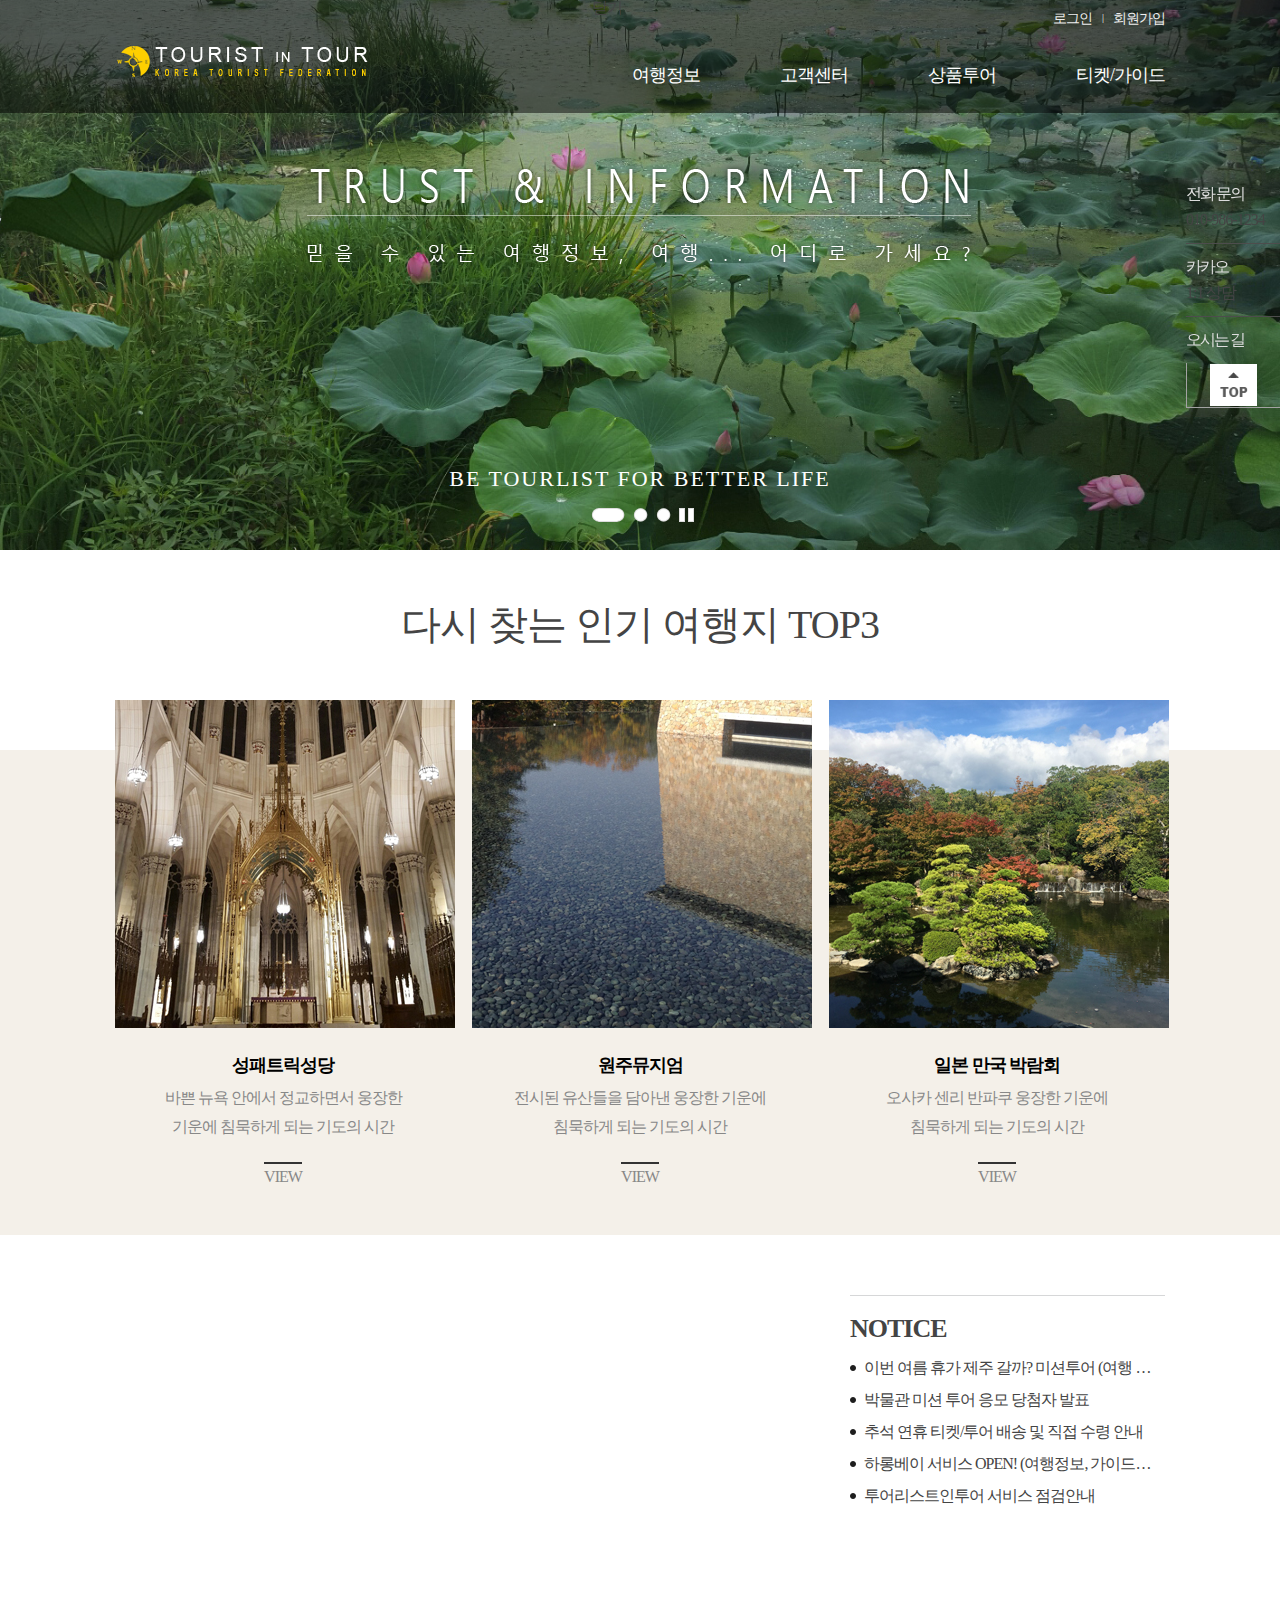
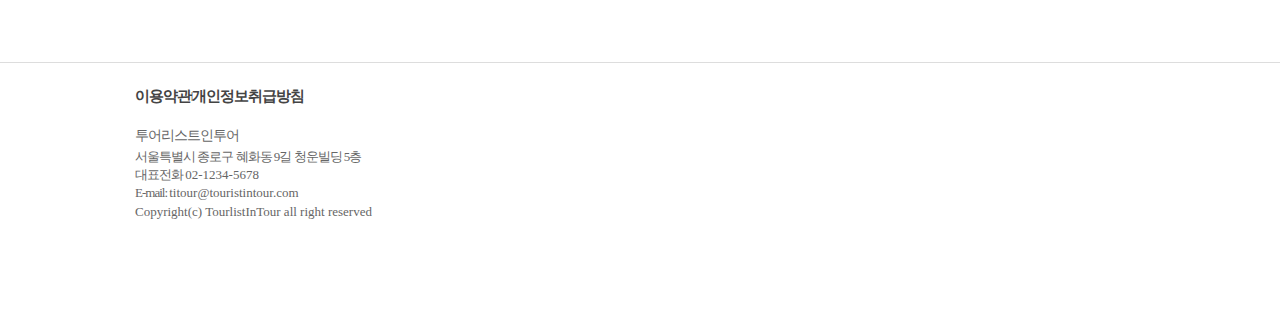
<file: index.html>
<!DOCTYPE html>
<html lang="ko">
  <head>
    <meta charset="UTF-8" />
    <title>투어인리스트</title>
    <meta http-equiv="X-UA-Compatible" content="IE=edge" />
    <meta name="viewport" content="width=device-width, initial-scale=1.0" />
    <meta name="robots" content="index, follow" >
    <meta name="description" content="투어인리스트 홈페이지입니다" >
    <meta name="author" content="전연수" >
    <meta name="keywords" content="여행, 여행정보, 투어" >
    <meta property="og:title" content="투어인리스트">
    <meta property="og:url" content="투어인리스트">
    <meta property="og:image" content="img/og-800x400.png">
    <meta property="og:site_name" content="투어인리스트">
    <meta property="og:description" content="투어인리스트 홈페이지입니다">

    <meta name="twitter:card" content="img/og-120x120.png">
    <meta name="twitter:description" content="투어인리스트 홈페이지입니다">

    <link rel="stylesheet" href="css/reset.css" />
    <!-- <link rel="stylesheet" href="css/new.css" /> -->
    <link rel="stylesheet" href="css/common.css">
  </head>
  <body>
    <ul class="skipnavi">
      <li><a href="#container">본문내용</a></li>
      <li><a href="#board">상담과 최근게시물 바로가기</a></li>
    </ul>
    <div id="wrap">
      <header id="header">
        <div class="header_area box_inner cf">
          <h1 class="fl"><a href="#">Tourlist in tour</a></h1>
          <p class="openMOgnb"><a href="#"><b class="ir_so">메뉴열기</b><span></span><span></span><span></span></a></p>
          <div class="header_cont fl">
            <ul class="util cf">
              <li class="fl"><a href="#">로그인</a></li>
              <li class="fl"><a href="#">회원가입</a></li>
            </ul>
            <nav>
              <ul class="gnb cf">
                <li class="fl">
                  <a href="#">여행정보</a>
                  <div class="gnb_depth gnb_depth2_1">
                    <ul class="submenu_list">
                      <li><a href="#">국내</a></li>
                      <li><a href="#">해외</a></li>
                    </ul>
                  </div>
                </li>
                <li class="fl">
                  <a href="#">고객센터</a>
                  <div class="gnb_depth gnb_depth2_2">
                    <ul class="submenu_list">
                      <li><a href="#">공지사항</a></li>
                      <li><a href="#">문의하기</a></li>
                    </ul>
                  </div>
                </li>
                <li class="fl">
                  <a href="#">상품투어</a>
                  <div class="gnb_depth gnb_depth2_3">
                    <ul class="submenu_list">
                      <li><a href="#">프로그램 소개</a></li>
                      <li><a href="#">여행자료</a></li>
                    </ul>
                  </div>
                </li>
                <li class="fl">
                  <a href="#">티켓/가이드</a>
                  <div class="gnb_depth gnb_depth2_4">
                    <ul class="submenu_list">
                      <li><a href="#">항공</a></li>
                      <li><a href="#">호텔</a></li>
                    </ul>
                  </div>
                </li>
              </ul>
            </nav>
            <p class="closePop"><a href="#">닫기</a></p>
          </div> <!-- //.header_cont -->
        </div> <!-- //.header_area -->
      </header>
      <div id="container">
        <div class="main_rolling_pc">
          <div class="visualRoll">
            <ul class="viewImgList">
              <li class="imglist0">
                <div class="roll_content">
                  <a href="#"><img src="img/img_slidecontents01.png" alt="TRUST & INFORMATION 믿을 수 있는 여행정보, 여행... 어디로 가세요?"></a>
                  <p class="roll_txtline">BE TOURLIST FOR BETTER LIFE</p>
                </div>
              </li>
              <li class="imglist1">
                <div class="roll_content">
                  <a href="#"><img src="img/img_slidecontents02.png" alt="TRUST & INFORMATION 믿을 수 있는 여행정보, 여행... 어디로 가세요?"></a>
                  <p class="roll_txtline">BE TOURLIST FOR BETTER LIFE</p>
                </div>

              </li>
              <li class="imglist2">
                <div class="roll_content">
                  <a href="#"><img src="img/img_slidecontents03.png" alt="TRUST & INFORMATION 믿을 수 있는 여행정보, 여행... 어디로 가세요?"></a>
                  <p class="roll_txtline">BE TOURLIST FOR BETTER LIFE</p>
                </div>

              </li>
            </ul>

            <div class="rollbtnArea">
              <ul class="rollingbtn">
                <li class="seq butt0">
                  <a href="#butt"><img src="img/btn_rollbutt_on.png" alt="1번"></a>
                </li>
                <li class="seq butt1">
                  <a href="#butt"><img src="img/btn_rollbutt_off.png" alt="2번"></a>
                </li>
                <li class="seq butt2"> 
                  <a href="#butt"><img src="img/btn_rollbutt_off.png" alt="3번"></a>
                </li>
                <li class="rollstop"><a href="#" class="stop"><img src="img/btn_roll_stop.png" alt="멈춤"></a></li>
                <li class="rollplay"><a href="#" class="play"><img src="img/btn_roll_play.png" alt="재생"></a></li>
              </ul>
            </div>  <!-- //.rollbtnArea -->
          </div>  <!-- //.visualRoll -->
        </div>  <!-- //.main_rolling_pc -->

        <!-- .main_rolling_mobile -->
        <div class="main_rolling_mobile"></div> <!-- //.main_rolling_mobile -->

        <div class="about_area">
          <h2>다시 찾는 인기 여행지 <b>TOP3</b></h2>
          <div class="about_box">
            <ul class="place_list box_inner cf">
              <li class="fl">
                <a href="#" onclick="myPop()">
                  <img src="img/img_topplace01.jpg" alt="다리를 높이들어 운동"><h3>성패트릭성당</h3><p class="txt">바쁜 뉴욕 안에서 정교하면서 웅장한 기운에 침묵하게 되는 기도의 시간</p><span class="view">VIEW</span>
                </a>
              </li>
              <li class="fl">
                <a href="#" onclick="myPop()">
                  <img src="img/img_topplace02.jpg" alt="다리를 높이들어 운동"><h3>원주뮤지엄</h3><p class="txt">전시된 유산들을 담아낸 웅장한 기운에 침묵하게 되는 기도의 시간</p><span class="view">VIEW</span>
                </a>
              </li>
              <li class="fl">
                <a href="#" onclick="myPop()">
                  <img src="img/img_topplace03.jpg" alt="다리를 높이들어 운동"><h3>일본 만국 박람회</h3><p class="txt">오사카 센리 반파쿠 웅장한 기운에 침묵하게 되는 기도의 시간</p><span class="view">VIEW</span>
                </a>
              </li>
            </ul>
          </div> <!-- //.about_box -->
        </div>  <!-- //.about_area -->
        
        <div id="board" class="appbbs_area">
          <div class="appbbs_box box_inner cf">
            <h2 class="ir_so">상담과 최근 게시물</h2>
            <p class="app_line fl">
              <a href="#">카카오톡 1:1상담</a>
              <a href="#">전화 상담 신청</a>
            </p>
            <div class="bbs_line fl">
              <h3>NOTICE</h3>
              <ul class="notice_recent">
                <li><a href="#">이번 여름 휴가 제주 갈까? 미션투어 (여행 경비 50만원지원)</a></li>
                <li><a href="#">박물관 미션 투어 응모 당첨자 발표</a></li>
                <li><a href="#">추석 연휴 티켓/투어 배송 및 직접 수령 안내</a></li>
                <li><a href="#">하롱베이 서비스 OPEN! (여행정보, 가이드북, 가이드맵)</a></li>
                <li><a href="#">투어리스트인투어 서비스 점검안내</a></li>
              </ul>
            </div>
          </div>  <!-- //.appbbs_box.box_inner.cf -->
        </div> <!-- //.appbbs_area -->
      </div> <!-- // #container -->
     

      <footer>
        <div class="footer_area box_inner">
          <ul class="foot_list cf">
            <li class="fl"><a href="#">이용약관</a></li>
            <li class="fl"><a href="#">개인정보취급방침</a></li>
          </ul>
          <h2>투어리스트인투어</h2>
          <p class="addr">
            서울특별시 종로구 혜화동 9길 청운빌딩 5층 <span class="gubun">/</span>
            <span class="br_line">대표전화
              <span class="space0">02-1234-5678</span><span class="gubun">/</span><span class="br_line">E-mail: <span class="space0">titour@touristintour.com</span></span>
            </span>
          </p>
          <p class="copy box_inner">Copyright(c) TourlistInTour all right reserved</p>
          <ul class="snslink cf">
            <li class="fl"><a href="#">blog</a></li>
            <li class="fl"><a href="#">facebook</a></li>
            <li class="fl"><a href="#">instargram</a></li>
          </ul>
        </div>
      </footer>
    </div>
    <!-- // #wrap -->



    <h2 class="ir_so">빠른 링크: 전화문의, 카카오톡, 오시는 길, 꼭대기로</h2>
    <div class="quick_area">
      <ul class="quick_list">
        <li>
          <a href="tel:010-986-1234">
            <h3>전화 문의</h3>
            <p>010-986-1234</p>
          </a>
        </li>
        <li>
          <a href="#">
            <h3>카카오<em>상담</em></h3>
            <p>1:1 상담</p>
          </a>
        </li>
        <li>
          <a href="#">
            <h3 class="to_contact">오시는 길</h3>
          </a>
        </li>
      </ul>
      <p class="to_top"><a href="#layeout0" class="s_point">TOP</a></p>
    </div>
    <!-- //.quick_area -->

    <div class="popup_base contact_pop">
      <div class="pop_content">
        <p class="btn_xpop">
          <a href="#" onclick="closePop()">닫기</a>
        </p>
        <ul class="pop_list">
            <li>
              <h2 class="tit_pop">성패트릭성당</h2>
              <img src="img/img_pop1_1.jpg" alt="성패트릭 대성당" class="pop_img">
              <div class="pop_txt">
                <p>이번 여름 휴가 제주 갈까? 미션투어 (여행 경비 50만원지원)
                  박물관 미션 투어 응모 당첨자 발표
                  추석 연휴 티켓/투어 배송 및 직접 수령 안내
                  하롱베이 서비스 OPEN! (여행정보, 가이드북, 가이드맵)
                  투어리스트인투어 서비스 점검안내</p>
              </div>
            </li>
        </ul>
      </div>
    </div>
    <!-- .popup_base .contact_pop -->


    <script src="https://code.jquery.com/jquery-3.6.0.min.js"></script>
    <script>
      function myPop(){
        $('.popup_base').css('height',$(document).height());
        $('.popup_base').show();
      }
      function closePop(){
        $('.popup_base').hide();
      }
    </script>
  </body>
</html>
</file>
<file: css/new.css>
@charset "UTF-8";
#wrap{}

.box_inner{max-width: 1050px; margin: 0 auto;}

/* =========================================== PC */

/* header */
header{position: absolute; left: 0; top: 0; right: 0; background-color: rgba(0, 0, 0, .5); z-index: 100; height: 113px; /* width: 100%; */}
/* width:100% 안하고 가로 전체 사용 법 : right : 0; 그럼 높이는? bottom : 100, 단 높이는 높이값이 있으면 아노딤 */

/* absolute 는  left, top 사용가능 , relative 는 left, top 사용 불가능 */

header .header_area{}
header .header_area h1{padding: 45px 0 0;}
header .header_area h1 a{display: block; width: 270px; height: 71px; text-indent: -9999px; overflow: hidden; background: url(../img/logo.png) no-repeat;}
/* text-indent:-9999px로 저 멀리 보내놓고 로고 이미지만 사용한다. */

header .header_area .openMOgnb{display: none;}
/* 모바일에서만 사용할 거기 때문에 우선은 none으로 가려준다. 미디어쿼리에서 block 해줌 */

.header_cont{float: right; width: 780px;}
.header_cont .util{text-align: right; padding-top: 10px;}
.header_cont .util li:after{content: '|'; display: inline-block; padding: 0 10px; font-size: 10px; color: #eee; position: relative; top: -2px;}
.header_cont .util li:last-child::after{content: ''; display: none;}
.header_cont .util li a{font-size: 14px; color: #eee;}
.header_cont .gnb{float: right; box-sizing: border-box; padding-top: 5px;}
.header_cont .gnb li a{font-size: 18px; color: #eee; padding: 26px 40px; display: block;}
.header_cont .gnb li:last-child a{padding-right: 0;}

.gnb li:hover .gnb_depth{display: block;}
.gnb_depth{position: absolute; left: 0; top: 113px; width: 100%; background-color: rgba(520, 100, 0, .85); z-index: 100; /* display: none; */}

.gnb_depth .submenu_list{width: 1050px; margin: 0 auto; text-align: left;}

.gnb_depth2_1 .submenu_list{box-sizing: border-box; padding-left: 480px;}
.gnb_depth2_2 .submenu_list{box-sizing: border-box; padding-left: 600px;}
.gnb_depth2_3 .submenu_list{box-sizing: border-box; padding-left: 730px;}
.gnb_depth2_4 .submenu_list{box-sizing: border-box; padding-left: 940px;}
/* 2댑스의 좌측 정렬을 padding으로 맞추는 중 */

.gnb_depth .submenu_list li{display: inline;}
.gnb_depth .submenu_list li a{display: inline-block; padding: 20px;}
.gnb_depth .submenu_list li:last-child a{padding-right: 0;}
</file>
<file: css/common.css>
@charset "UFT-8"

/* ========
   common
=========== */
#wrap {
}
.box_inner {
  max-width: 1050px;
  margin: auto;
}

/* ================================PC */

/* button */
.btn_line {
  text-align: center;
  font-size: 0;
}
.btn_line a {
  margin-left: 10px;
}
.btn_line a:first-child {
  margin-left: 0;
}
.btn_srch {
  display: inline-block;
  width: 70px;
  text-align: center;
  height: 35px;
  font-size: 14px;
  line-height: 35px;
  vertical-align: middle;
  background: #384d75;
  color: #ffff;
}
.btn_bbs {
  display: inline-block;
  width: 70px;
  text-align: center;
  height: 35px;
  font-size: 14px;
  line-height: 35px;
  vertical-align: middle;
  background: #384d75;
  color: #ffff;
}
.btn_baseColor {
  display: inline-block;
  width: 125px;
  height: 50px;
  font-size: 20px;
  line-height: 50px;
  vertical-align: middle;
  background: #384d75;
  color: #ffff;
}

/* header */
header {
  position: absolute;
  left: 0;
  right: 0;
  top: 0;
  background-color: rgba(0, 0, 0, 0.5);
  z-index: 100;
  height: 113px; /* width: 100%; */
}
header .header_area {
}
header .header_area h1 {
  padding: 45px 0 0;
}
header .header_area h1 a {
  display: block;
  width: 270px;
  height: 71px;
  text-indent: -9999px;
  overflow: hidden;
  background: url(../img/logo.png) no-repeat;
}
header .header_area .openMOgnb {
  display: none;
}
.header_cont {
  float: right; /* width: 780px; */
}
.header_cont .util {
  text-align: right;
  padding-top: 10px;
  float: right;
}
.header_cont .util li:after {
  content: "|";
  display: inline-block;
  padding: 0 10px;
  font-size: 10px;
  color: #eee;
  position: relative;
  top: -2px;
}
.header_cont .util li:last-child:after {
  content: "";
  display: none;
}
.header_cont .util li a {
  font-size: 14px;
  color: #eee;
}
.header_cont .gnb {
  float: right;
  box-sizing: border-box;
  padding-top: 5px;
}
.header_cont .gnb li a {
  font-size: 18px;
  color: #fff;
  padding: 35px 40px;
  display: block;
  height: 100%;
  box-sizing: border-box;
}

.header_cont .gnb li:last-child a {
  padding-right: 0;
}

.gnb li:hover .gnb_depth {
  display: block;
}

.gnb_depth {
  position: absolute;
  left: 0;
  top: 113px;
  width: 100%;
  background: rgba(250, 100, 0, 0.85);
  z-index: 100;
  display: none;
}

.gnb_depth .submenu_list {
  width: 1050px;
  margin: 0 auto;
  text-align: left;
}

.gnb_depth2_1 .submenu_list {
  box-sizing: border-box;
  padding-left: 480px;
}
.gnb_depth2_2 .submenu_list {
  box-sizing: border-box;
  padding-left: 600px;
}
.gnb_depth2_3 .submenu_list {
  box-sizing: border-box;
  padding-left: 730px;
}
.gnb_depth2_4 .submenu_list {
  box-sizing: border-box;
  padding-left: 930px;
}

.gnb_depth .submenu_list li {
  display: inline;
}
.gnb_depth .submenu_list li a {
  display: inline-block;
  padding: 20px;
}
.gnb_depth .submenu_list li:last-child a {
  padding-right: 0;
}

/* container */
#container {
  padding-bottom: 70px;
}

/* main rolling mobile */

.main_rolling_mobile {
  display: none;
}
.visualRoll {
  position: relative;
  width: 100%;
}
.viewImgList {
  position: relative;
  width: 100%;
}
.viewImgList li {
  text-align: center;
  height: 550px;
  line-height: 550px;
}
.viewImgList li.imglist0 {
  position: relative;
  z-index: 50;
  background: url("../img/mainslide01.jpg") no-repeat center;
}
.viewImgList li.imglist1 {
  position: absolute;
  width: 100%;
  left: 0;
  top: 0;
  z-index: 10;
  background: url("../img/mainslide02.jpg") no-repeat center;
}
.viewImgList li.imglist2 {
  position: absolute;
  width: 100%;
  left: 0;
  top: 0;
  z-index: 10;
  background: url("../img/mainslide03.jpg") no-repeat center;
}
.viewImgList li {
  background-size: cover !important;
}
.viewImgList li .roll_content {
  position: relative;
}
.viewImgList li .roll_content .roll_txtline {
  position: absolute;
  left: 0;
  bottom: 60px;
  width: 100%;
  line-height: 1;
  text-align: center;
  font-size: 22px;
  color: #fff;
  letter-spacing: 2px;
}
.rollbtnArea {
  position: absolute;
  width: 100%;
  left: 0;
  bottom: 25px;
  z-index: 200;
}
.rollbtnArea .rollingbtn {
  width: 320px;
  margin: 0 auto;
  text-align: center;
}
.rollbtnArea .rollingbtn li {
  display: inline-block;
  margin-right: 5px;
}
.rollbtnArea .rollingbtn li.butt0 {
  margin-left: 10px;
}
.rollbtnArea .rollingbtn li.rollstop {
}
.rollbtnArea .rollingbtn li.rollplay {
  display: none;
}
.rollbtnArea .rollingbtn li a {
  vertical-align: top;
}

/* about_area */
.about_area {
}
.about_area h2 {
  padding: 55px 0 105px;
  text-align: center;
  font-size: 40px;
}
.about_area .about_box {
  background: #f4f0e9;
}
.about_area .place_list {
}
.about_area .place_list li {
  width: 32%;
  margin-left: 2%;
  text-align: center;
  position: relative;
  top: -50px;
}
.about_area .place_list li:first-child {
  margin-left: 0%;
}
.about_area .place_list li .img_topplace {
  width: 100%;
}
.about_area .place_list li h3 {
  font-weight: bold;
  font-size: 18px;
  padding-top: 25px;
  color: #000;
}
.about_area .place_list li p.txt {
  box-sizing: border-box;
  padding: 10px 30px 0;
  width: 100%;
  word-break: keep-all;
  line-height: 1.8;
  color: #888;
  overflow: hidden;
}
.about_area .place_list li .view {
  display: inline-block;
  margin-top: 20px;
  padding-top: 5px;
  border-top: 2px solid #333;
  color: #888;
}

/* app_area */
.appbbs_area {
  padding: 60px 0;
}
.appbbs_area .appbbs_box {
}
.appbbs_area .app_line {
  display: none;
  /* width: 66%;
  box-sizing: border-box;
  padding: 45px 0;
  text-align: center;
  background: url(../img/bg_app.jpg) no-repeat;
  font-size: 0; */
}
.appbbs_area .bbs_line{
  float: none;
  width: 100%;
  padding: 20px 0;
  border-top: 1px solid #d6d7d8;
}
.appbbs_area .bbs_line h3{
  font-weight: bold;
  font-size: 19px;
}
.appbbs_area .app_line a {
  display: inline-block;
  width: 43.4%;
  height: 100px;
  line-height: 100px;
  box-sizing: border-box;
  padding-left: 75px;
  text-align: left;
  background: rgba(0, 0, 0, 0.3) url(../img/ico_katalk.png) no-repeat 20px 50%;
  border: 2px solid #fff;
  margin-right: 10px;
  font-size: 26px;
  color: #fff;
  vertical-align: middle;
}
.appbbs_area .app_line a + a {
  margin-right: 0;
  padding-left: 85px;
  background-image: url("../img/ico_phone.png");
}

.appbbs_box .bbs_line {
  float: right;
  width: 30%;
}
.appbbs_box .bbs_line h3 {
  font-size: 26px;
}
.appbbs_box .bbs_line .notice_recent {
  padding-top: 10px;
}
.appbbs_box .bbs_line .notice_recent li {
  padding: 8px 0;
}
.appbbs_box .bbs_line .notice_recent li a {
  display: block;
  padding-left: 14px;
  background: url(../img/ico_bullet.png) no-repeat 0 50%;
  overflow: hidden;
  text-overflow: ellipsis;
  white-space: nowrap;
}

/* footer */
footer {
  border-top: 1px solid #ddd;
}
footer .footer_area {
  box-sizing: border-box;
  padding: 0 20px 90px;
}
footer .footer_area h2{
  padding-top: 15px;
  font-size: 14px;
}
footer .footer_area .addr{
  line-height: 1.3;
  font-size: 14px;
  color: #767676;
}
footer .footer_area .copy{
  padding: 3px 0 20px;
  font-size: 14px;
  color: #767676;
}
footer .gubun{
  color: #fff;
}
footer .br_line{
  display: block;
}
footer .footer_area .snslink{
  position: static;
  width: 10px;
  margin: 10px auto;
}
footer .footer_area .snslink li{
  margin-left: 30px;
}
footer .footer_area .snslink li:first-child{
  margin-left: 0;
}


footer .footer_area .foot_list {
  padding-top: 25px;
}
footer .footer_area .foot_list li:first-child::after {
  content: "|";
  display: inline-block;
  padding: 0 10ox;
  font-size: 10px;
  color: #000;
  position: relative;
  top: -2px;
}
footer .footer_area .foot_list li a {
  font-weight: bold;
  font-size: 15px;
}
footer .footer_area h2 {
  padding-top: 25px;
  font-size: 14px;
  color: #666;
}
footer .footer_area .addr {
  padding-top: 5px;
  line-height: 1.4;
  font-size: 13px;
  color: #666;
}
footer .footer_area .addr .space0 {
  letter-spacing: 0;
}
footer .footer_area .copy {
  padding-top: 3px;
  font-size: 13px;
  color: #666;
  letter-spacing: 0;
}
footer .footer_area .snslink {
  position: absolute;
  right: 20px;
  top: 50px;
}
footer .footer_area .snslink li {
  margin-left: 60px;
}
footer .footer_area .snslink li a {
  display: block;
  width: 50px;
  height: 74px;
  text-indent: 9999px;
  overflow: hidden;
  background: url(../img/ico_blog_r.png) no-repeat;
}
footer .footer_area .snslink li + li a {
  background: url(../img/ico_facebook_r.png) no-repeat;
}
footer .footer_area .snslink li + li + li a {
  background: url(../img/ico_instargram_r.png) no-repeat;
}

/* quick */
.quick_area {
  position: fixed;
  top: 171px;
  right: 0;
  width: 94px;
  z-index: 100;
}

.quick_area .quick_list .quick_area .quick_list li {
  text-align: center;
  background: #282828;
  font-size: 15px;
}
.quick_area .quick_list li a {
  display: block;
  padding: 15px 0;
  border-top: 1px solid #4d4d4d;
}
.quick_area .quick_list li:first-child a {
  border-top: none;
}
.quick_area .quick_list li a h3 {
  padding-bottom: 10px;
  color: #ddd;
  letter-spacing: -2px;
}
.quick_area .quick_list li:last-child a h3 {
  padding-bottom: 0px;
}
.quick_area .quick_list li a h3 em {
  display: none;
}
.quick_area .quick_list li a h3 p {
  line-height: 1.3;
  font-size: 12px;
  color: #fff;
}
.to_top {
  text-align: center;
  background: #fff;
}
.to_top {
  display: block;
  height: 45px;
  box-sizing: border-box;
  text-indent: -99999px;
  overflow: hidden;
  border-left: 1px solid #a3a3a3;
  border-bottom: 1px solid #a3a3a3;
  background: url(../img/ico_totop.png) no-repeat center;
  background-size: 50%;
}

/* popup_base */
.popup_base {
  position: absolute;
  left: 0;
  top: 0;
  width: 100%;
  height: 100%;
  background: rgba(0, 0, 0, 0.7);
  z-index: 200;
  display: none;
}
.popup_base .pop_content {
  position: relative;
  width: 580px;
  margin: 200px auto 0;
  box-sizing: border-box;
  background: #fff;
}
.popup_base .pop_content .pop_list li .pop_txt {
  padding-top: 10px;
}
.popup_base .pop_content .pop_list li .pop_txt p {
  padding-top: 5px;
  line-height: 1.4;
  font-size: 14px;
  letter-spacing: -1px;
}
.popup_base .btn_xpop {
  position: absolute;
  right: 0;
  top: -55px;
}
.popup_base .btn_xpop a {
  display: block;
  width: 45px;
  height: 45px;
  text-align: center;
  text-indent: -99999px;
  overflow: hidden;
  background: url(../img/btn_xpop.png) no-repeat;
  background-size: 45px;
}
.popup_base .pop_list li {
  padding: 36px;
  text-align: center;
}
.popup_base .pop_list li + li {
  background: #f4f0e9;
}
.popup_base .pop_list li + li + li {
  background: #ffff;
}
.popup_base .pop_list h2.tit_pop {
  padding: 10px 0 24px;
  font-weight: bold;
  font-size: 30px;
  letter-spacing: -2px;
}

/* =============
   MEDIA QUERY
================ */
/* ipad 가로, 노트북, 랩탑 */

@media screen and (min-width: 801px) and (max-width: 1065px) {
  #wrap .box_inner {
    width: 100%;
  }
  header .header_area h1 {
    padding-left: 20px;
  }
  .header_cont {
    float: right;
    width: 60%;
    padding-right: 20px;
  }
  .header_cont .gnb li a {
    padding: 26px 25px;
  }
  .gnb_depth .submenu_list {
    width: 100%;
    padding-left: 52%;
  }
  .gnb_depth .submenu_list a {
    padding: 20px;
  }
  #container {
    padding-bottom: 20px;
  }
  .about_area .place_list {
    box-sizing: border-box;
    padding: 0 20px;
  }
  .about_area .appbbs_box {
    box-sizing: border-box;
    padding: 0 20px;
  }
  .about_area .app_line a {
    font-size: 21px;
  }

  .about_area .about_box img {
    width: 100%;
  }

  footer .footer_area {
    box-sizing: border-box;
    padding-left: 20px;
  }
  footer .footer_area .snslink li {
    margin-left: 15px;
  }

  .quick_area .quick_list {
    display: none;
  }
  .to_top {
    position: fixed;
    right: 20px;
    bottom: 112px;
    text-align: center;
    background: none;
    z-index: 100;
  }
  .to_top a {
    display: block;
    width: 45px;
    height: 45px;
    border-left: none;
    border-bottom: none;
    background: url(../img/ico_totop_mo.png) no-repeat center;
    background-size: 45px;
  }
}
/* (min-width:801px) and (max-width:1065px) */
@media screen and (max-width: 800px) {
  .box_inner {
    width: 100%;
  }

  .header {
    height: 90px;
    text-align: center;
    z-index: 200;
    background: rgba(0, 0, 0, 0.5);
  }
  /* 스크립트용 */
  header.on {
    background: #31343d;
  }
  header .header_area h1 {
    float: none;
    width: 100%;
    height: 50px;
    text-align: center;
    padding: 35px 0 0;
  }
  header .header_area h1 a {
    display: inline-block;
    width: 180px;
    height: 23px;
    background-size: 180px 23px;
  }
  header .header_area .openMOgnb {
    display: block;
    position: absolute;
    left: 15px;
    top: 35px;
    width: 23px;
    height: 16px;
  }
  header .header_area .openMOgnb span {
    box-sizing: border-box;
    width: 25px;
    height: 2px;
    margin-bottom: 4px;
    border-radius: 10px;
    background: #fff;
  }
  header .header_area .openMOgnb span + span {
    width: 17px;
  }
  header .header_area .openMOgnb span:last-child {
    width: 25px;
    margin-bottom: 0px;
  }
  .header_cont {
    float: none;
    width: 100%;
    background: #31353d;
    display: none;
  }
  .header_cont .util {
    padding: 20px;
    float: none;
  }
  .header_cont .util li a {
    font-size: 16px;
  }
  .header_cont .gnb {
    float: none;
    box-sizing: border-box;
    padding-top: 0;
    height: auto;
    border-top: 1px solid #83868b;
  }
  .header_cont .gnb li {
    float: left;
    width: 50%;
    text-align: left;
    box-sizing: border-box;
    border-bottom: 1px solid #83868b;
  }
  .header_cont .gnb li:nth-child(odd) {
    border-right: 1px solid #83868b;
  }
  .header_cont .gnb li a {
    display: block;
    padding: 0 0 0 65px;
    height: 60px;
    line-height: 60px;
    background: url(../img/ico_gnb01.png) no-repeat 10px center;
    background-size: 49px 56px;
    color: #fff;
  }
  .gnb .gnb_depth,
  .gnb li:hover .gnb_depth {
    display: none;
  }
  .visualRoll img {
    width: 100%;
  }
  .about_area img {
    width: 100%;
  }

  .header_cont .closePop {
    display: block;
    position: absolute;
    right: 0;
    top: 15px;
  }
  .header_cont .closePop a {
    display: block;
    width: 60px;
    height: 60px;
    text-indent: -9999px;
    overflow: hidden;
    background: url(../img/btn_closeMenu.png) no-repeat;
    background-size: 60px;
  }
  /* quick_list */
  .quick_area .quick_list{
    position: fixed;
    left: 0;
    bottom: 0;
    width: 100%;
  }
  .quick_area .quick_list li{
    float: left;
    width: 31%;
    text-align: left;
    background: #3a3e46;
    font-size: 15px;
  }
  .quick_area .quick_list li+li{
    width: 37%;
  }
  .quick_area .quick_list li+li+li{
    width: 32%;
  }
  .quick_area .quick_list li:first-child::after{
    content: '';
    display: inline-block;
    width: 1px;
    height: 16px;
    background: #76787e;
    right: 31%;
    top: 50%;
    margin-top: -8px;
  }
  .quick_area .quick_list li:first-child::before{
    content: '';
    display: inline-block;
    width: 1px;
    height: 16px;
    background: #76787e;
    left: 32%;
    top: 50%;
    margin-top: -8px;
    position: absolute;
  }
  .quick_area .quick_list li a h3{
    height: 37px;
    line-height: 37px;
    padding-bottom: 0;
    padding-left: 45px;
    background: url(../img/ico_phone_mobtm.png) no-repeat 20px center;
    background-size: 20px;
    color: #fff;
    letter-spacing: -1px;
  }
  .quick_area .quick_list li+li a h3{
    background: url(../img/ico_katalk_mobtm.png) no-repeat 20px center;
    background-size: 20px;
  }
  .quick_area .quick_list li+li+li a h3{
    background: url(../img/ico_contact_mobtm.png) no-repeat 20px center;
    background-size: 20px;
  }
  .quick_area .quick_list li a p{
    display: inline;
  }
  .to_top {
    position: fixed;
    right: 20px;
    bottom: 112px;
    text-align: center;
    background: none;
    z-index: 100;
  }
  .to_top a {
    display: block;
    width: 45px;
    height: 45px;
    border-left: none;
    border-bottom: none;
    background: url(../img/ico_totop_mo.png) no-repeat center;
    background-size: 45px;
  }
  .to_top.hide{
    display: none;
  }
  /* popup */
  .pop_base .pop_content{
    position: relative;
    width: 90%;
    margin: 100px auto 0;
  }
  .pop_base .btn_xpop{
    top: -40px;
  }
  .pop_base .btn_xpop a{
    display: block;
    width: 30px;
    height: 30px;
    background-size: 30px;
  }
  .pop_content .pop_list li{
    padding: 20px;
  }
  /* .pop_content .pop_list img{
    padding: 20px;
  } */
  .pop_content .pop_list li h2.tit_pop{
    padding: 5px 0 12px;
    font-size: 17px;
    letter-spacing: -1px;
  }
  .pop_content .pop_list .pop_txt{
    padding-top: 10px;
  }
  .pop_content .pop_list .pop_txt{
    padding-top: 5px;
    line-height: 1.4;
    letter-spacing: -1px;
  }

  

}
/* //(max-width:800px) */
</file>
